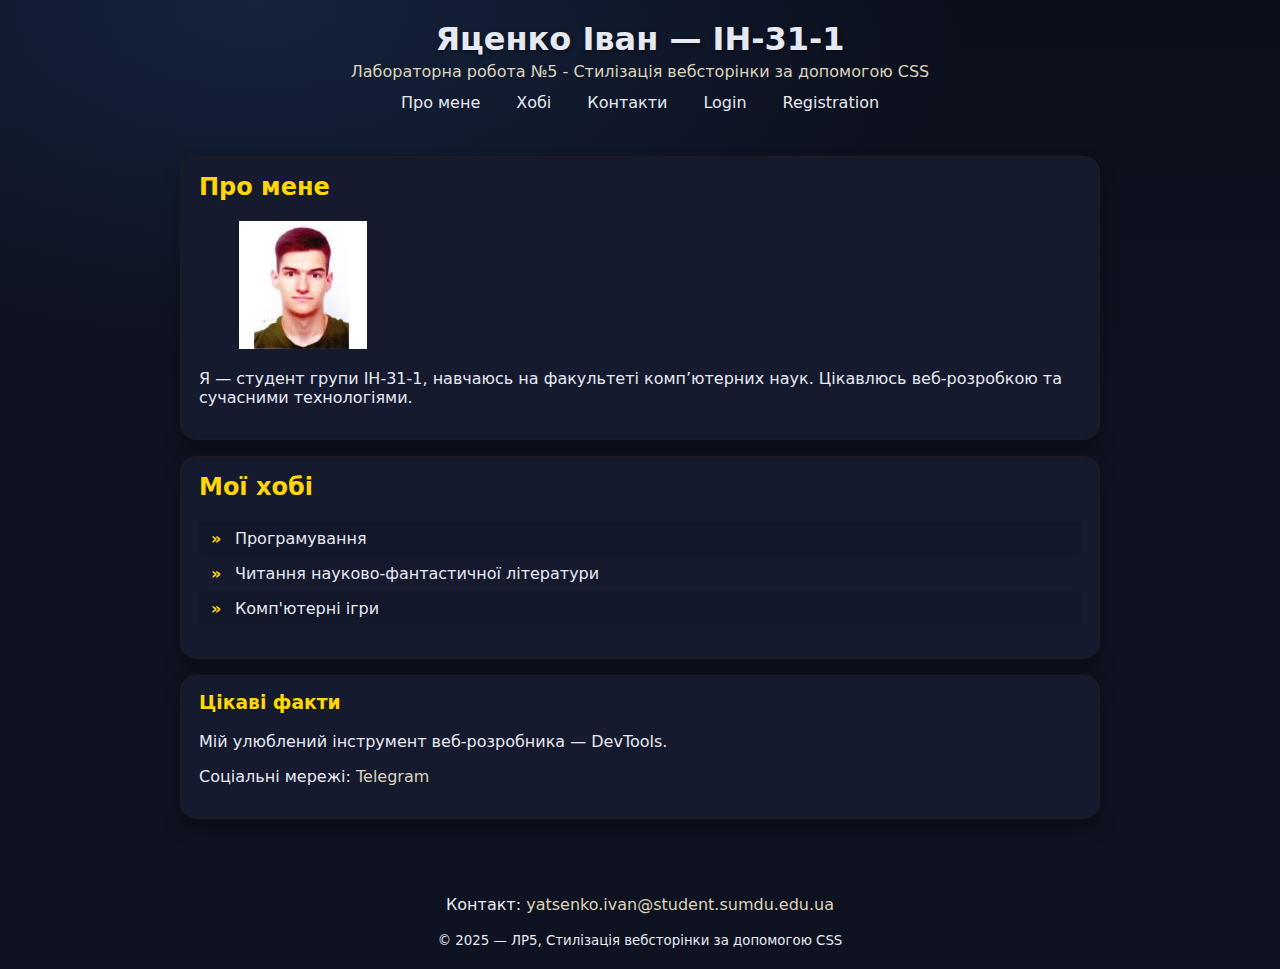
<file: index.html>
<!DOCTYPE html>
<html lang="uk" data-owner="Яценко Іван">
<head>
  <meta charset="UTF-8" />
  <meta name="viewport" content="width=device-width, initial-scale=1.0" />
  <title>ЛР5 — Яценко Іван, ІН-31-1</title>
  <meta name="description" content="Лабораторна робота №5 - Стилізація вебсторінки за допомогою CSS" />
  <link rel="stylesheet" href="./styles/style.css" />
</head>
<body>
  <header class="site-header">
    <h1>Яценко Іван — ІН-31-1</h1>
    <p class="subtitle">Лабораторна робота №5 - Стилізація вебсторінки за допомогою CSS</p>
    <nav aria-label="Головне меню">
      <ul class="menu">
        <li><a href="#about">Про мене</a></li>
        <li><a href="#hobbies">Хобі</a></li>
        <li><a href="#contacts">Контакти</a></li>
        <li><a href="login.html">Login</a></li>
        <li><a href="register.html">Registration</a></li>
      </ul>
    </nav>
  </header>

  <main>
    <article id="about" class="card">
      <h2>Про мене</h2>
      <figure>
        <img src="./assets/img/avatar.png" alt="Фото: Яценко Іван" title="Яценко Іван — студент групи ІН-31-1" loading="eager" fetchpriority="high">
      </figure>
      <p>Я — студент групи ІН-31-1, навчаюсь на факультеті комп’ютерних наук. Цікавлюсь веб-розробкою та сучасними технологіями.</p>
    </article>

    <section id="hobbies" class="card">
      <h2>Мої хобі</h2>
      <ul>
        <li>Програмування</li>
        <li>Читання науково-фантастичної літератури</li>
        <li>Комп'ютерні ігри</li>
      </ul>
    </section>

    <aside id="extra" class="card">
      <h3>Цікаві факти</h3>
      <p>Мій улюблений інструмент веб-розробника — DevTools.</p>
      <p>Соціальні мережі: 
        <a href="https://t.me/IvanYat" target="_blank">Telegram</a>
      </p>
    </aside>
  </main>

  <footer id="contacts" class="site-footer">
    <p>Контакт: <a href="mailto:yatsenko.ivan@student.sumdu.edu.ua">yatsenko.ivan@student.sumdu.edu.ua</a></p>
    <small>&copy; 2025 — ЛР5, Стилізація вебсторінки за допомогою CSS</small>
  </footer>
</body>
</html>
</file>
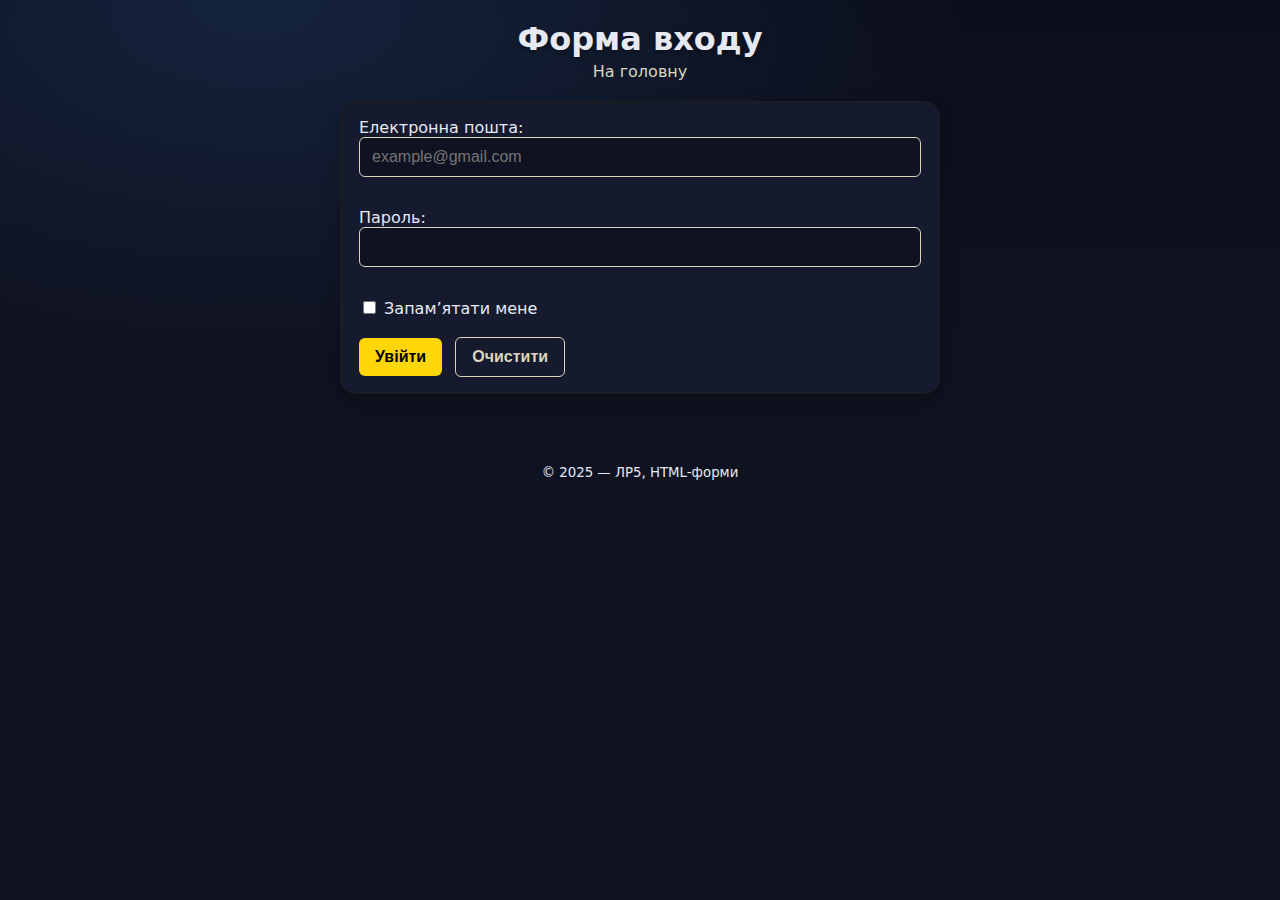
<file: login.html>
<!DOCTYPE html>
<html lang="uk">
<head>
  <meta charset="UTF-8">
  <meta name="viewport" content="width=device-width, initial-scale=1.0">
  <title>Вхід — Яценко Іван</title>
  <link rel="stylesheet" href="./styles/style.css">
  <script src="./scripts/script.js" defer></script>
</head>
<body>
  <header class="site-header">
    <h1>Форма входу</h1>
    <nav><a href="index.html">На головну</a></nav>
  </header>

  <main style="width:min(600px,90%);margin:auto;">
    <form id="loginForm" class="card">
      <label for="email">Електронна пошта:</label><br>
      <input type="email" id="email" placeholder="example@gmail.com" required><br><br>

      <label for="password">Пароль:</label><br>
      <input type="password" id="password" minlength="6" required><br><br>

      <label><input type="checkbox" id="remember"> Запам’ятати мене</label><br><br>

      <button type="submit">Увійти</button>
      <button type="reset">Очистити</button>
    </form>

    <p id="loginMessage" style="text-align:center;margin-top:16px;"></p>
  </main>

  <footer class="site-footer">
    <small>&copy; 2025 — ЛР5, HTML-форми</small>
  </footer>
</body>
</html>
</file>
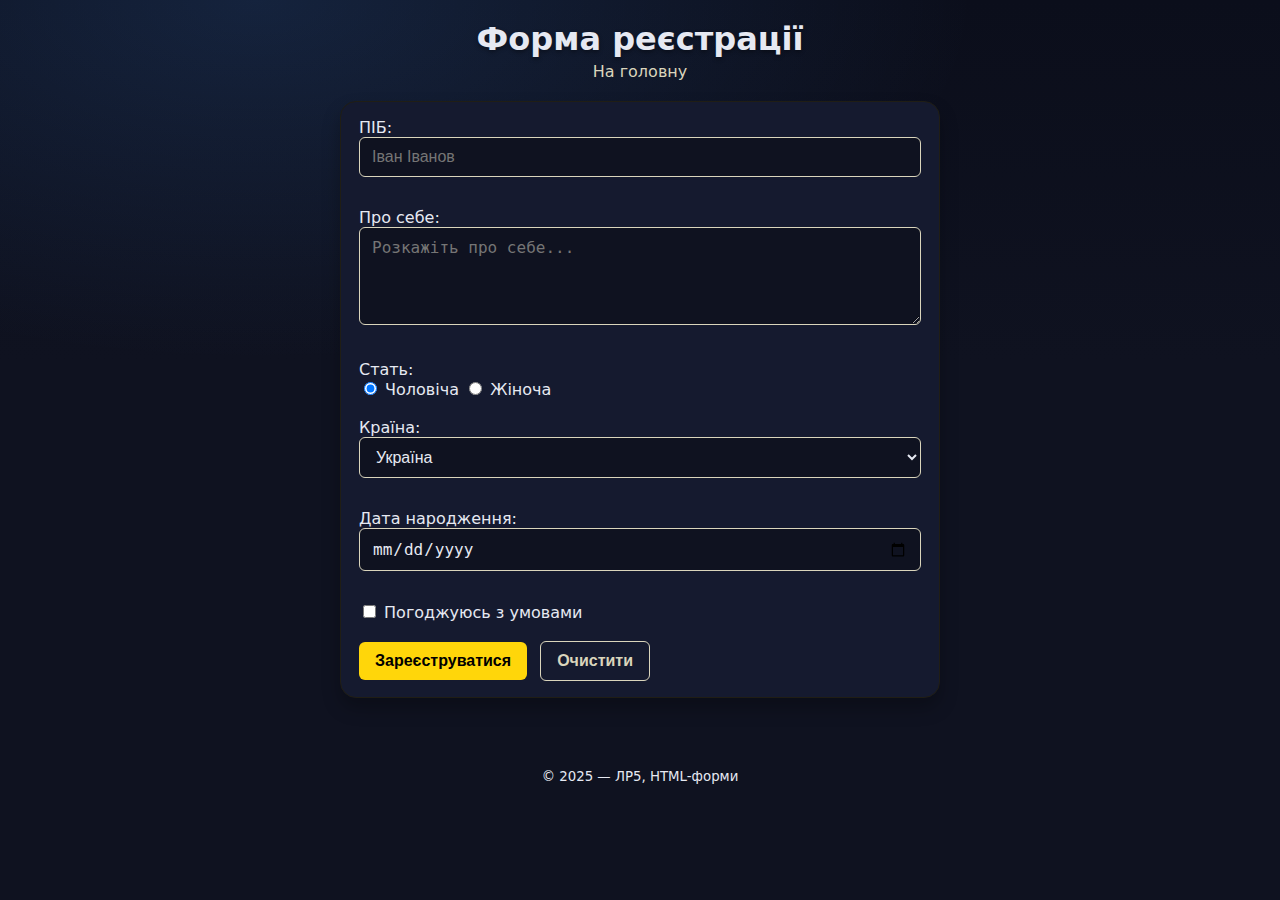
<file: register.html>
<!DOCTYPE html>
<html lang="uk">
<head>
  <meta charset="UTF-8">
  <meta name="viewport" content="width=device-width, initial-scale=1.0">
  <title>Реєстрація — Яценко Іван</title>
  <link rel="stylesheet" href="./styles/style.css">
  <script src="./scripts/script.js" defer></script>
</head>
<body>
  <header class="site-header">
    <h1>Форма реєстрації</h1>
    <nav><a href="index.html">На головну</a></nav>
  </header>

  <main style="width:min(600px,90%);margin:auto;">
    <form id="registerForm" class="card">
      <label for="fullname">ПІБ:</label><br>
      <input type="text" id="fullname" placeholder="Іван Іванов" required><br><br>

      <label for="bio">Про себе:</label><br>
      <textarea id="bio" rows="4" cols="40" placeholder="Розкажіть про себе..."></textarea><br><br>

      <label>Стать:</label><br>
      <label><input type="radio" name="gender" value="male" checked> Чоловіча</label>
      <label><input type="radio" name="gender" value="female"> Жіноча</label><br><br>

      <label for="country">Країна:</label>
      <select id="country">
        <option selected>Україна</option>
        <option>Польща</option>
        <option>Німеччина</option>
      </select><br><br>

      <label for="birthdate">Дата народження:</label><br>
      <input type="date" id="birthdate"><br><br>

      <label><input type="checkbox" id="terms" required> Погоджуюсь з умовами</label><br><br>

      <button type="submit">Зареєструватися</button>
      <button type="reset">Очистити</button>
    </form>

    <p id="registerMessage" style="text-align:center;margin-top:16px;"></p>
  </main>

  <footer class="site-footer">
    <small>&copy; 2025 — ЛР5, HTML-форми</small>
  </footer>
</body>
</html>
</file>
<file: styles/style.css>
:root {
  --accent: #FFD60A;
  --bg: #0f1220;
  --card: #151a2f;
  --text: #e6e9f2;
  --muted: #dad5bc;
  --radius: 16px;
}

* { box-sizing: border-box; }

body {
  margin: 0;
  font-family: system-ui, -apple-system, Segoe UI, Roboto, Ubuntu, Cantarell, 'Noto Sans', Arial;
  color: var(--text);
  background: radial-gradient(1200px 600px at 20% 0%, rgba(76,154,255,0.15), transparent 60%),
              linear-gradient(180deg, #0b0e1b, #0f1220 40%);
  min-height: 100dvh;
}

.site-header, .site-footer {
  text-align: center;
  padding: 20px 16px;
}

.site-header h1 { 
  margin: 0 0 4px; 
  text-shadow: 0 2px 4px rgba(0, 0, 0, 0.4);
}

.subtitle { 
  color: var(--muted); 
  margin: 0; 
}

main {
  width: min(920px, 92%);
  margin: 24px auto 40px;
  display: grid;
  gap: 16px;
}

.card {
  background: var(--card);
  border: 1px solid color-mix(in hsl, var(--accent), #000 80%);
  border-radius: var(--radius);
  padding: 16px 18px;
  box-shadow: 0 10px 18px rgba(0,0,0,0.25);
}

h2, h3 {
  color: var(--accent);
  margin-top: 0;
}

.menu {
  list-style: none;
  padding: 0;
  margin: 12px 0 0;
  display: flex;
  gap: 16px;
  justify-content: center;
}

.menu a {
  color: var(--text);
  text-decoration: none;
  padding: 6px 10px;
  border-radius: 6px;
  transition: 0.2s;
}

.menu a:hover {
  background: var(--accent);
  color: #000;
}

a {
  color: var(--muted);
  text-decoration: none;     
  transition: 0.2s;
}

input[type="text"],
input[type="email"],
input[type="password"],
input[type="date"],
textarea,
select {
  width: 100%;
  padding: 10px 12px;
  margin-bottom: 12px;
  font-size: 1rem;
  background-color: var(--bg);
  color: var(--text);
  border: 1px solid var(--muted);
  border-radius: 6px;
  transition: border-color 0.2s, box-shadow 0.2s;
}

input[type="text"]:focus,
input[type="email"]:focus,
input[type="password"]:focus,
input[type="date"]:focus,
textarea:focus,
select:focus {
  outline: none;
  border-color: var(--accent);
  box-shadow: 0 0 10px rgba(255, 214, 10, 0.3);
}

button {
  padding: 10px 16px;
  margin-right: 8px;
  font-size: 16px;
  font-weight: bold;
  color: #000;
  background-color: var(--accent);
  border: none;
  border-radius: 6px;
  cursor: pointer;
  transition: background-color 0.2s, transform 0.1s;
}

button:hover {
  background-color: color-mix(in hsl, var(--accent), #fff 20%);
}

button:active {
  transform: translateY(1px);
}

button[type="reset"] {
  background-color: transparent;
  color: var(--muted);
  border: 1px solid var(--muted);
}

button[type="reset"]:hover {
  background-color: var(--card);
  color: var(--text);
}

#hobbies ul {
  list-style: none;
  padding: 0;
}

#hobbies li {
  padding: 8px 12px;
  border-radius: 4px;
}

#hobbies li::before {
  content: "» ";
  color: var(--accent);
  font-weight: bold;
  margin-right: 8px;
}

#hobbies li:nth-child(odd) {
  background-color: rgba(0, 0, 0, 0.1);
}
</file>
